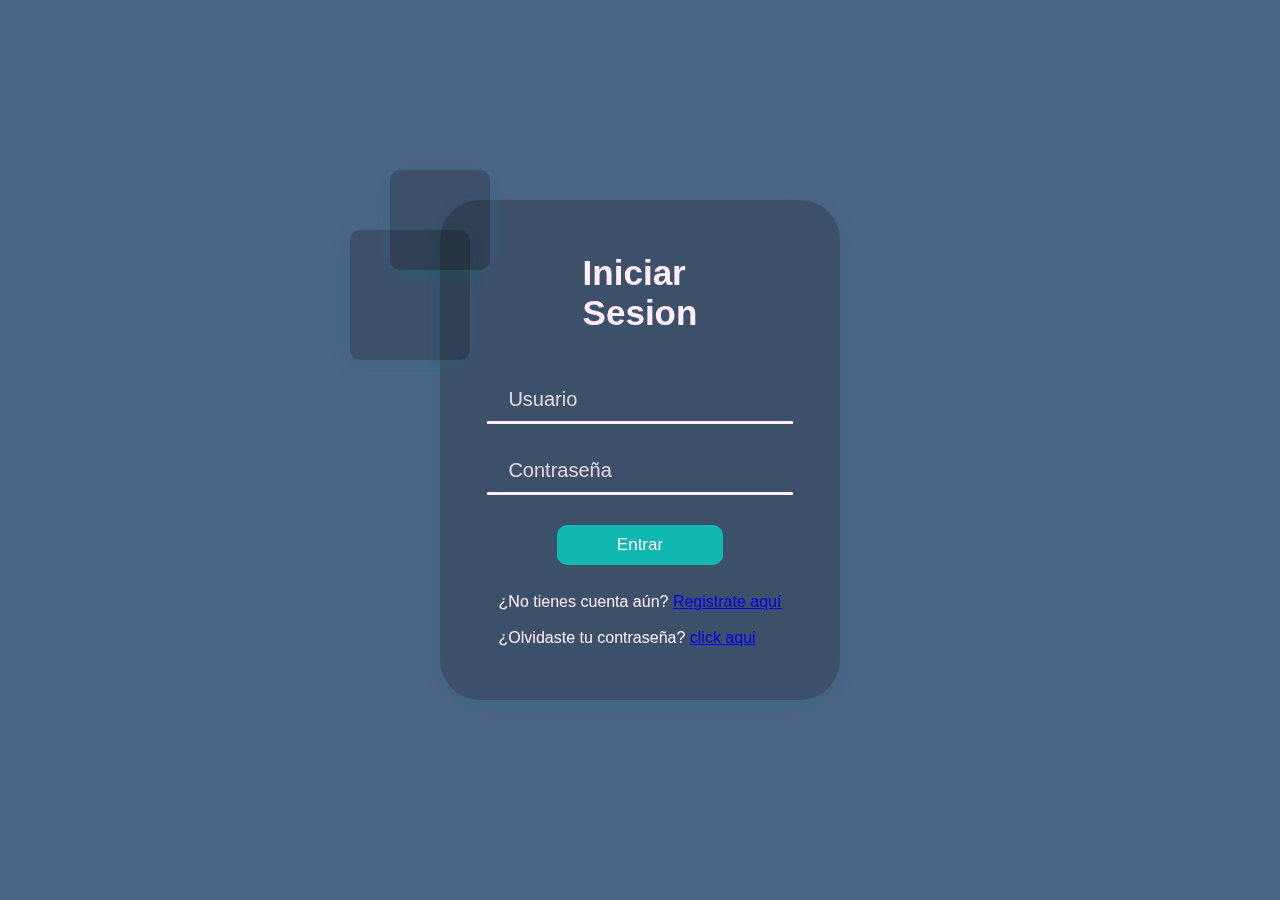
<file: index.html>
<!DOCTYPE html>
<html lang="en">
<head>
    <meta charset="UTF-8">
    <meta http-equiv="X-UA-Compatible" content="IE=edge">
    <meta name="viewport" content="width=device-width, initial-scale=1.0">
    <link rel="stylesheet" href="CSS/style.css">
    <title>Document</title>
</head>
<body>
    <div class="container">
		<form action="" class="login">
			<h2>Iniciar <br> Sesion</h2>
			<div class="inputs">
				<i class="fas fa-user"></i><input type="text" placeholder="Usuario">
			</div>
			<div class="inputs">
				<i class="fas fa-key"></i> <input type="password" placeholder="Contraseña">
			</div>
			<div class="btn">
				<input type="submit" value="Entrar">
			</div>
			<div class="resetpassword">
				<br>
				<p>¿No tienes cuenta aún? <a href="Registro.html">Registrate aquí</a></p>
				<br>
				<p>¿Olvidaste tu contraseña? <a href="#">click aqui</a></p>
			</div>
		</form>
	</div>
</body>
</html>
</file>
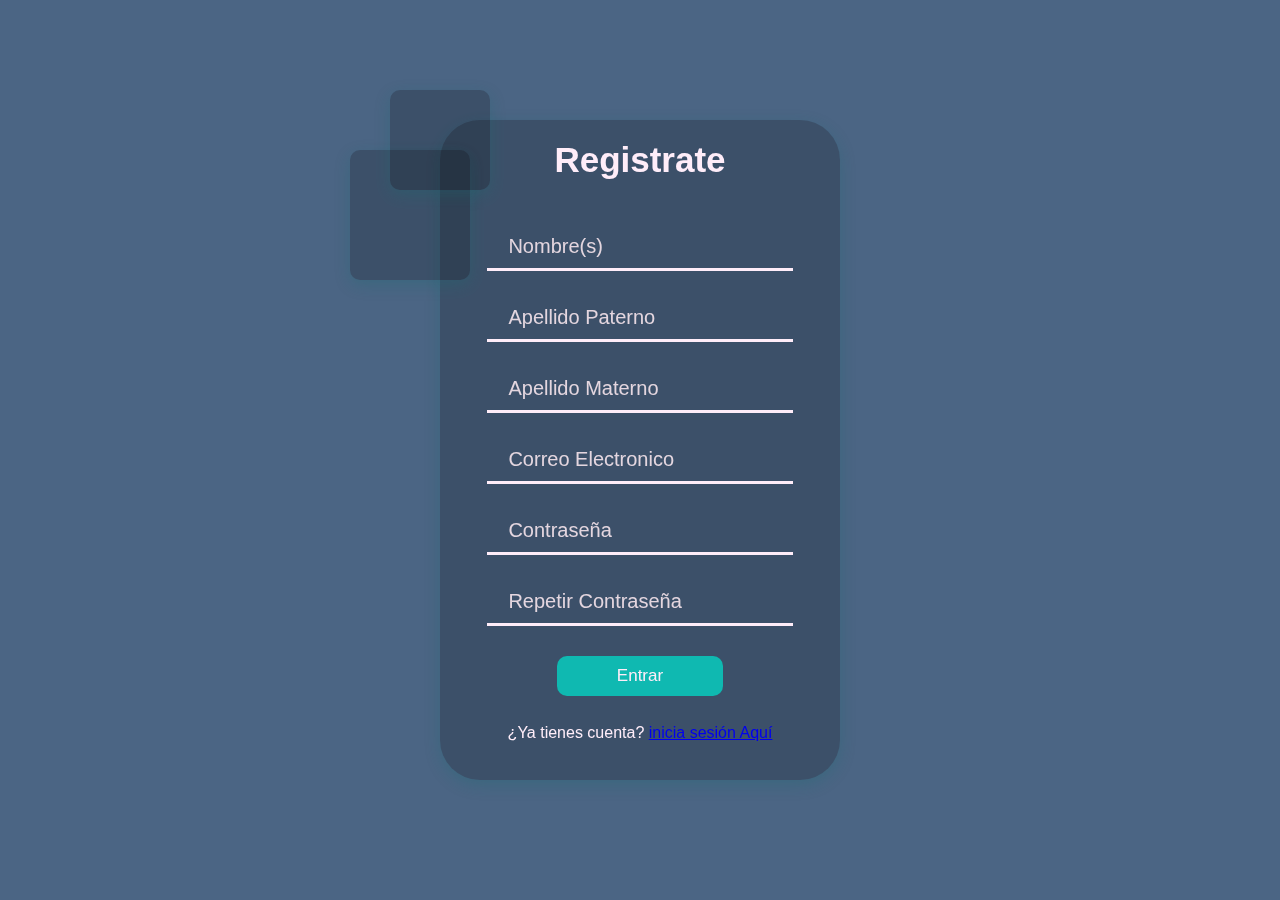
<file: Registro.html>
<!DOCTYPE html>
<html lang="en">
<head>
    <meta charset="UTF-8">
    <meta http-equiv="X-UA-Compatible" content="IE=edge">
    <meta name="viewport" content="width=device-width, initial-scale=1.0">
    <link rel="stylesheet" href="CSS/style.css">
    <title>Document</title>
</head>
<body>
    <div class="container">
		<form action="" class="login">
			<h2>Registrate</h2>
			<div class="inputs">
				<i class="fas fa-user"></i><input type="text" placeholder="Nombre(s)">
			</div>
			<div class="inputs">
				<i class="fas fa-user"></i><input type="text" placeholder="Apellido Paterno">
			</div>
			<div class="inputs">
				<i class="fas fa-user"></i><input type="text" placeholder="Apellido Materno">
			</div>
            <div class="inputs">
				<i class="fas fa-user"></i><input type="text" placeholder="Correo Electronico">
			</div>
			<div class="inputs">
				<i class="fas fa-key"></i> <input type="password" placeholder="Contraseña">
			</div>
            <div class="inputs">
				<i class="fas fa-key"></i> <input type="password" placeholder="Repetir Contraseña">
			</div>
			<div class="btn">
				<input type="submit" value="Entrar">
			</div>
			<div class="resetpassword">
				<br>
				<p>¿Ya tienes cuenta? <a href="Login.html">inicia sesión Aquí</a></p>
				<br>
			</div>
		</form>
	</div>
</body>
</html>
</file>
<file: CSS/style.css>
*{
	padding: 0;
	margin: 0;
	font-family: arial;
	box-sizing: border-box;
}

:root{
    --Color-Primario:#4b6584;
    --Color-Auxiliar:#16001E;
    --Color-fondo:#FFEAEC;
    --Color-Resaltado: #0fb9b1;
}

body{
    background-color: var(--Color-Primario);
    min-height: 100vh;
}


.container{
	min-height: 100vh;
	display: flex;
	align-items: center;
	justify-content: center;
    position: relative;
    overflow: hidden;
}
.login{
	min-height: 500px;
	max-width: 400px;
	width: 400px;
	display: flex;
	flex-direction: column;
	justify-content: center;
	align-items: center;
	padding: 20px;
	position: relative;
	border-radius: 40px;
	background: rgba(0, 0, 0, 0.2);
	backdrop-filter: blur(10px);
	box-shadow: 0px 5px 15px 0px rgba(24, 109, 113, 0.3);


}
.login::after, .login::before{
	background: rgba(0, 0, 0, 0.2);
	border-radius: 10px;
	position: absolute;
	box-shadow: 0px 5px 15px 0px rgba(24, 109, 113, 0.3);
	content: '';
	animation-name: rotate-box;
	animation-duration: 1.5s;
	

}
.login::after{
	width: 100px;
	height: 100px;
	top: -30px;
	left: -50px;
}
.login::before{
	width: 120px;
	height: 130px;
	top: 30px;
	left: -90px;

}
@keyframes rotate-box{
	0%{
		transform: rotate(90deg);
	}
	100%{
		transform: rotate(0);
	}
}

.login h2{
	color: #ffedf9;
	margin-bottom: 50px;
	font-size: 35px;
}
.login input{
	border: none;
	outline: none;
	color: #ffedf9;
}
.login .inputs{
	width: 85%;
	margin-bottom: 30px;
	border-bottom: 3px solid #ffedf9;
	display: flex;
	justify-content: space-between;
	align-items: center;
}
.login .inputs input{
	width: 93%;
	background: none;
	font-size: 20px;
	padding: 5px 10px 10px 0px;
}
.login .inputs input::placeholder{
	color: #e4d6df;
}
.login .btn input{
	background: var(--Color-Resaltado);
	font-size: 17px;
	padding: 10px 60px;
	border-radius: 10px;
	transition: 0.6s ease all;
	margin-bottom: 10px;
}
i{
	color: #ffedf9;
	margin-bottom: 3px;
}
.btn input:hover{
	background: #0a7974;
	cursor: pointer;
}

p{
	color: #ffedf9;

}
a:hover{
	text-decoration: none;
}


/*
Efecto de Burbujas pero no me gustó... lo dejo aquí por si lo utilizo para otra cosa

<div class="bubbles">
				<span style="--i:11;"></span>
				<span style="--i:12;"></span>
				<span style="--i:24;"></span>
				<span style="--i:10;"></span>
				<span style="--i:14;"></span>
				<span style="--i:23;"></span>
				<span style="--i:18;"></span>
				<span style="--i:16;"></span>
				<span style="--i:19;"></span>
				<span style="--i:20;"></span>
				<span style="--i:22;"></span>
				<span style="--i:25;"></span>
				<span style="--i:18;"></span>
				<span style="--i:21;"></span>
				<span style="--i:15;"></span>
				<span style="--i:13;"></span>
				<span style="--i:26;"></span>
				<span style="--i:17;"></span>
				<span style="--i:13;"></span>
				<span style="--i:11;"></span>
				<span style="--i:11;"></span>
				<span style="--i:12;"></span>
				<span style="--i:24;"></span>
				<span style="--i:10;"></span>
				<span style="--i:14;"></span>
				<span style="--i:23;"></span>
				<span style="--i:18;"></span>
				<span style="--i:16;"></span>
				<span style="--i:19;"></span>
				<span style="--i:20;"></span>
				<span style="--i:22;"></span>
				<span style="--i:25;"></span>
				<span style="--i:18;"></span>
				<span style="--i:21;"></span>
				<span style="--i:15;"></span>
				<span style="--i:13;"></span>
				<span style="--i:26;"></span>
				<span style="--i:17;"></span>
				<span style="--i:13;"></span>
				<span style="--i:11;"></span>
				<span style="--i:11;"></span>
				<span style="--i:12;"></span>
				<span style="--i:24;"></span>
				<span style="--i:10;"></span>
				<span style="--i:14;"></span>
				<span style="--i:23;"></span>
				<span style="--i:18;"></span>
				<span style="--i:16;"></span>
				<span style="--i:19;"></span>
				<span style="--i:20;"></span>
				<span style="--i:22;"></span>
				<span style="--i:25;"></span>
				<span style="--i:18;"></span>
				<span style="--i:21;"></span>
				<span style="--i:15;"></span>
				<span style="--i:13;"></span>
				<span style="--i:26;"></span>
				<span style="--i:17;"></span>
				<span style="--i:13;"></span>
				<span style="--i:11;"></span>
			</div>

.bubbles{
    position: relative;
    display: flex;
	z-index: -1;
}

.bubbles span{
    position: relative;
    width: 30px;
    height: 30px;
    background: var(--Color-Resaltado);
    margin: 0 4px;
    border-radius: 50px;
    box-shadow: 0 0 0 10px #5f7ff3, 0 0 50px #769ffe, 0 0 100px #769ffe;
    animation: animate 15s linear infinite;
	animation-duration: calc(125s / var(--i));
}

.bubbles span:nth-child(even){
    background: #ff2d75;
    box-shadow: 0 0 0 10px #ff2d7544, 0 0 50px #ff2d75, 0 0 100px #ff2d75;
}

@keyframes animate{
    0%{
        transform: translateY(100vh) scale(0);
    }

    100%{
        transform: translateY(-10vh) scale(1);
    }
}
*/
</file>
